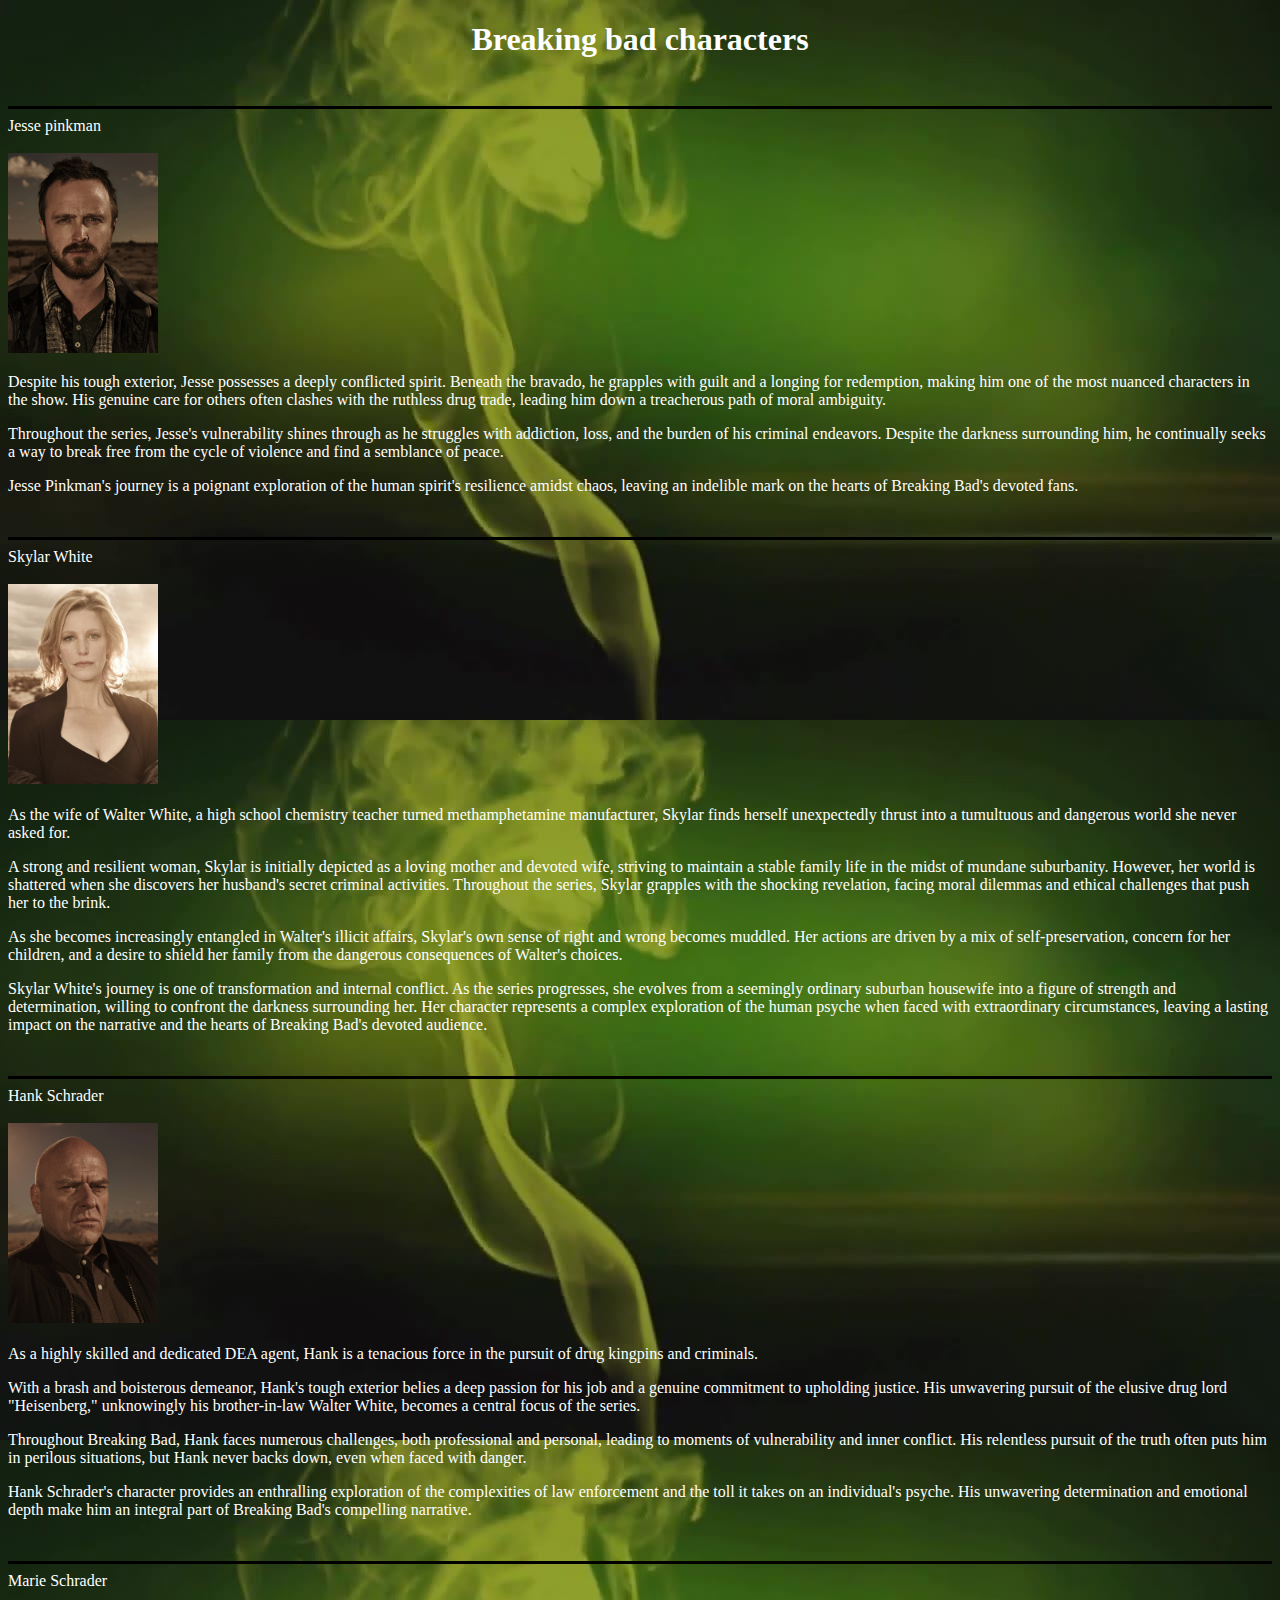
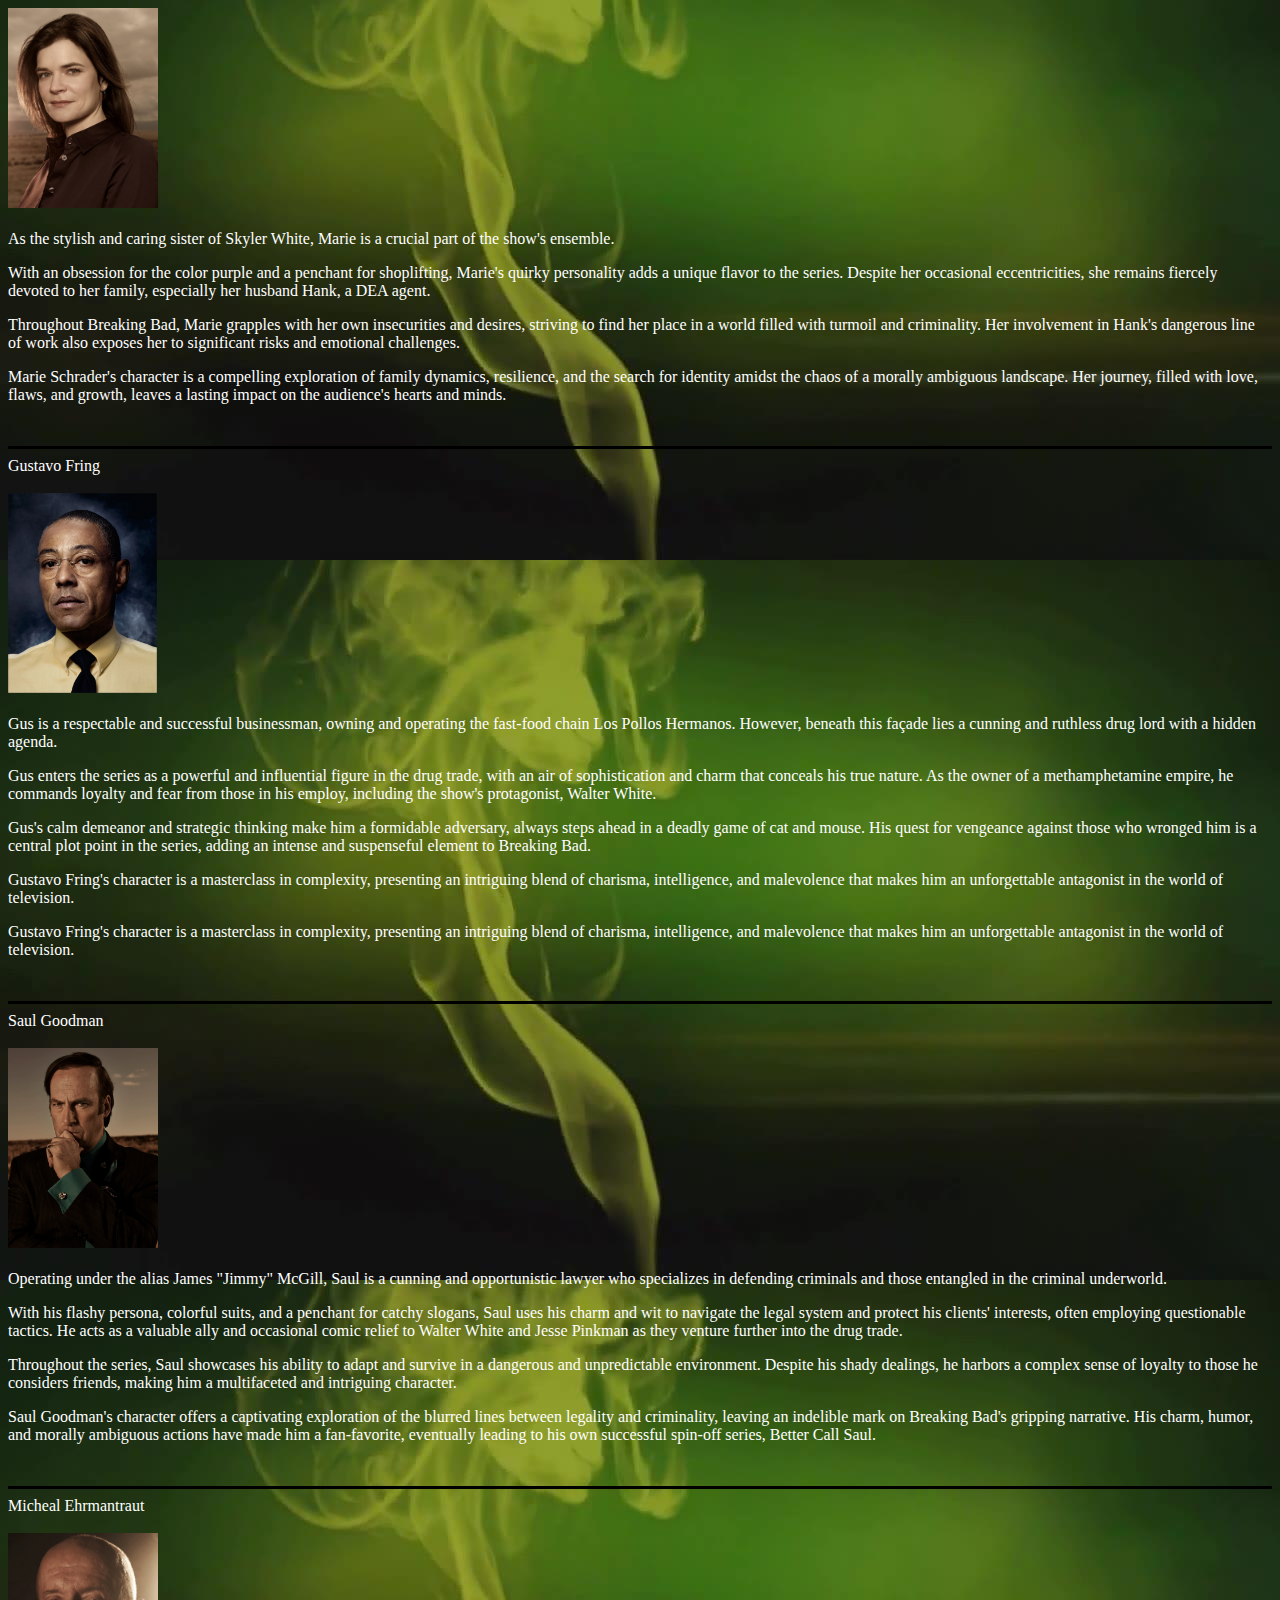
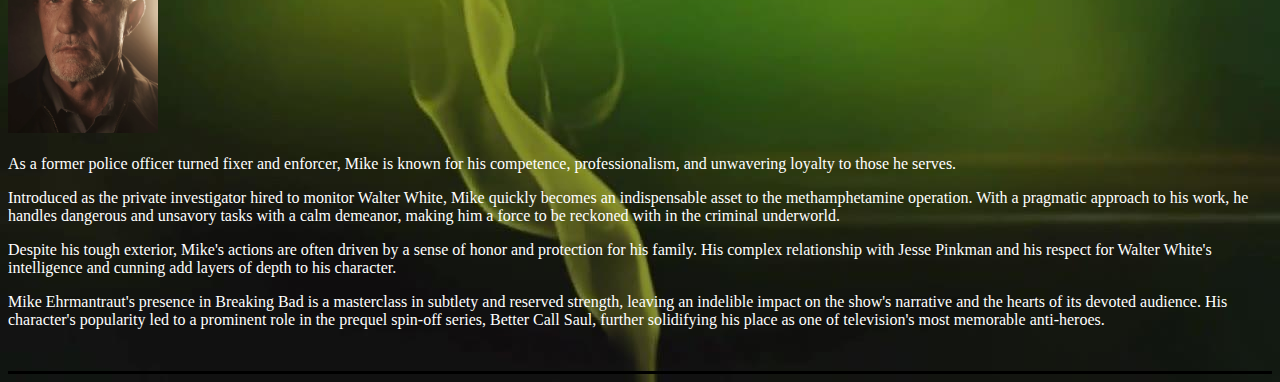
<file: Breakingbadcharacters.html>
<!DOCTYPE html>
<html lang="en">
  <head>
    <meta charset="UTF-8">
    <meta name="viewport" content="width=device-width, initial-scale=1.0">
    <title>Photo Gallery</title>
    <link rel="stylesheet" href="./styles.css">
  </head> 
  <h1 class="title">Breaking bad characters</h1>
  <br>
  <hr>
    <header>Jesse pinkman</header>
    <br>
    <img src="./Images/jesse pinkman 2.webp" height="200"
    <body></body>
    <p>
        Despite his tough exterior, Jesse possesses a deeply conflicted spirit. Beneath the bravado, he grapples with guilt and a longing for redemption, making him one of the most nuanced characters in the show. His genuine care for others often clashes with the ruthless drug trade, leading him down a treacherous path of moral ambiguity.
    </p>
</p>
Throughout the series, Jesse's vulnerability shines through as he struggles with addiction, loss, and the burden of his criminal endeavors. Despite the darkness surrounding him, he continually seeks a way to break free from the cycle of violence and find a semblance of peace.
<p> 
Jesse Pinkman's journey is a poignant exploration of the human spirit's resilience amidst chaos, leaving an indelible mark on the hearts of Breaking Bad's devoted fans.
</p>
<br>
<hr>
<header> Skylar White </header>
<br>
<img src="./Images/pic of skylar.webp" height="200"
<br/><br/><br
<p>
    As the wife of Walter White, a high school chemistry teacher turned methamphetamine manufacturer, Skylar finds herself unexpectedly thrust into a tumultuous and dangerous world she never asked for.
</p>
<p> 
    A strong and resilient woman, Skylar is initially depicted as a loving mother and devoted wife, striving to maintain a stable family life in the midst of mundane suburbanity. However, her world is shattered when she discovers her husband's secret criminal activities. Throughout the series, Skylar grapples with the shocking revelation, facing moral dilemmas and ethical challenges that push her to the brink.
</p>
<p> As she becomes increasingly entangled in Walter's illicit affairs, Skylar's own sense of right and wrong becomes muddled. Her actions are driven by a mix of self-preservation, concern for her children, and a desire to shield her family from the dangerous consequences of Walter's choices.
</p>
<p> Skylar White's journey is one of transformation and internal conflict. As the series progresses, she evolves from a seemingly ordinary suburban housewife into a figure of strength and determination, willing to confront the darkness surrounding her. Her character represents a complex exploration of the human psyche when faced with extraordinary circumstances, leaving a lasting impact on the narrative and the hearts of Breaking Bad's devoted audience.
</p>
<br>
<hr>
<header> Hank Schrader </header>
<br>
<img src="./Images/hank schrader.webp" height="200"
<br/><br/><br
<p> 
    As a highly skilled and dedicated DEA agent, Hank is a tenacious force in the pursuit of drug kingpins and criminals.
</p>
<p> 
    With a brash and boisterous demeanor, Hank's tough exterior belies a deep passion for his job and a genuine commitment to upholding justice. His unwavering pursuit of the elusive drug lord "Heisenberg," unknowingly his brother-in-law Walter White, becomes a central focus of the series.
</p>
<p>
    Throughout Breaking Bad, Hank faces numerous challenges, both professional and personal, leading to moments of vulnerability and inner conflict. His relentless pursuit of the truth often puts him in perilous situations, but Hank never backs down, even when faced with danger.
</p>
<p>
    Hank Schrader's character provides an enthralling exploration of the complexities of law enforcement and the toll it takes on an individual's psyche. His unwavering determination and emotional depth make him an integral part of Breaking Bad's compelling narrative.
</p>
<br>
<hr>

<header> Marie Schrader</header>
<br>
<img src="./Images/marie schrader 2.webp" height="200"
<br/><br/><br
<p> 
As the stylish and caring sister of Skyler White, Marie is a crucial part of the show's ensemble.
</p>
<p> 
    With an obsession for the color purple and a penchant for shoplifting, Marie's quirky personality adds a unique flavor to the series. Despite her occasional eccentricities, she remains fiercely devoted to her family, especially her husband Hank, a DEA agent.
</p>
<p>
    Throughout Breaking Bad, Marie grapples with her own insecurities and desires, striving to find her place in a world filled with turmoil and criminality. Her involvement in Hank's dangerous line of work also exposes her to significant risks and emotional challenges.
</p>
<p>
    Marie Schrader's character is a compelling exploration of family dynamics, resilience, and the search for identity amidst the chaos of a morally ambiguous landscape. Her journey, filled with love, flaws, and growth, leaves a lasting impact on the audience's hearts and minds.
</p>
<br>
<hr>

<header> Gustavo Fring </header>
<br>
<img src="./Images/gustavo fring 2.webp" height="200"
<br/><br/><br
<p>
    Gus is a respectable and successful businessman, owning and operating the fast-food chain Los Pollos Hermanos. However, beneath this façade lies a cunning and ruthless drug lord with a hidden agenda.
</p>
<p> 
    Gus enters the series as a powerful and influential figure in the drug trade, with an air of sophistication and charm that conceals his true nature. As the owner of a methamphetamine empire, he commands loyalty and fear from those in his employ, including the show's protagonist, Walter White.
</p>
<p>
    Gus's calm demeanor and strategic thinking make him a formidable adversary, always steps ahead in a deadly game of cat and mouse. His quest for vengeance against those who wronged him is a central plot point in the series, adding an intense and suspenseful element to Breaking Bad.
</p>
<p>
    Gustavo Fring's character is a masterclass in complexity, presenting an intriguing blend of charisma, intelligence, and malevolence that makes him an unforgettable antagonist in the world of television.
</p>
<p>Gustavo Fring's character is a masterclass in complexity, presenting an intriguing blend of charisma, intelligence, and malevolence that makes him an unforgettable antagonist in the world of television.

</p>
<br>
<hr>

<header> Saul Goodman </header>
<br>
<img src="./Images/saul goodman 2.webp" height="200"
<br/><br/><br
<p>
    Operating under the alias James "Jimmy" McGill, Saul is a cunning and opportunistic lawyer who specializes in defending criminals and those entangled in the criminal underworld.
</p>
<p> With his flashy persona, colorful suits, and a penchant for catchy slogans, Saul uses his charm and wit to navigate the legal system and protect his clients' interests, often employing questionable tactics. He acts as a valuable ally and occasional comic relief to Walter White and Jesse Pinkman as they venture further into the drug trade. 
</p>
<p> 
    Throughout the series, Saul showcases his ability to adapt and survive in a dangerous and unpredictable environment. Despite his shady dealings, he harbors a complex sense of loyalty to those he considers friends, making him a multifaceted and intriguing character.
</p>
<p>
 Saul Goodman's character offers a captivating exploration of the blurred lines between legality and criminality, leaving an indelible mark on Breaking Bad's gripping narrative. His charm, humor, and morally ambiguous actions have made him a fan-favorite, eventually leading to his own successful spin-off series, Better Call Saul.
</p>
<br>
<hr>

<header> Micheal Ehrmantraut</header>
<br>
<img src="./Images/mike ehrmantarut 2.webp" height="200"
<br/><br/><br
<p>
    As a former police officer turned fixer and enforcer, Mike is known for his competence, professionalism, and unwavering loyalty to those he serves.
</p>
<p> 
    Introduced as the private investigator hired to monitor Walter White, Mike quickly becomes an indispensable asset to the methamphetamine operation. With a pragmatic approach to his work, he handles dangerous and unsavory tasks with a calm demeanor, making him a force to be reckoned with in the criminal underworld.
</p>
<p>
    Despite his tough exterior, Mike's actions are often driven by a sense of honor and protection for his family. His complex relationship with Jesse Pinkman and his respect for Walter White's intelligence and cunning add layers of depth to his character.
</p>
<p>
 Mike Ehrmantraut's presence in Breaking Bad is a masterclass in subtlety and reserved strength, leaving an indelible impact on the show's narrative and the hearts of its devoted audience. His character's popularity led to a prominent role in the prequel spin-off series, Better Call Saul, further solidifying his place as one of television's most memorable anti-heroes.
</p>
<br>
<hr>
</file>
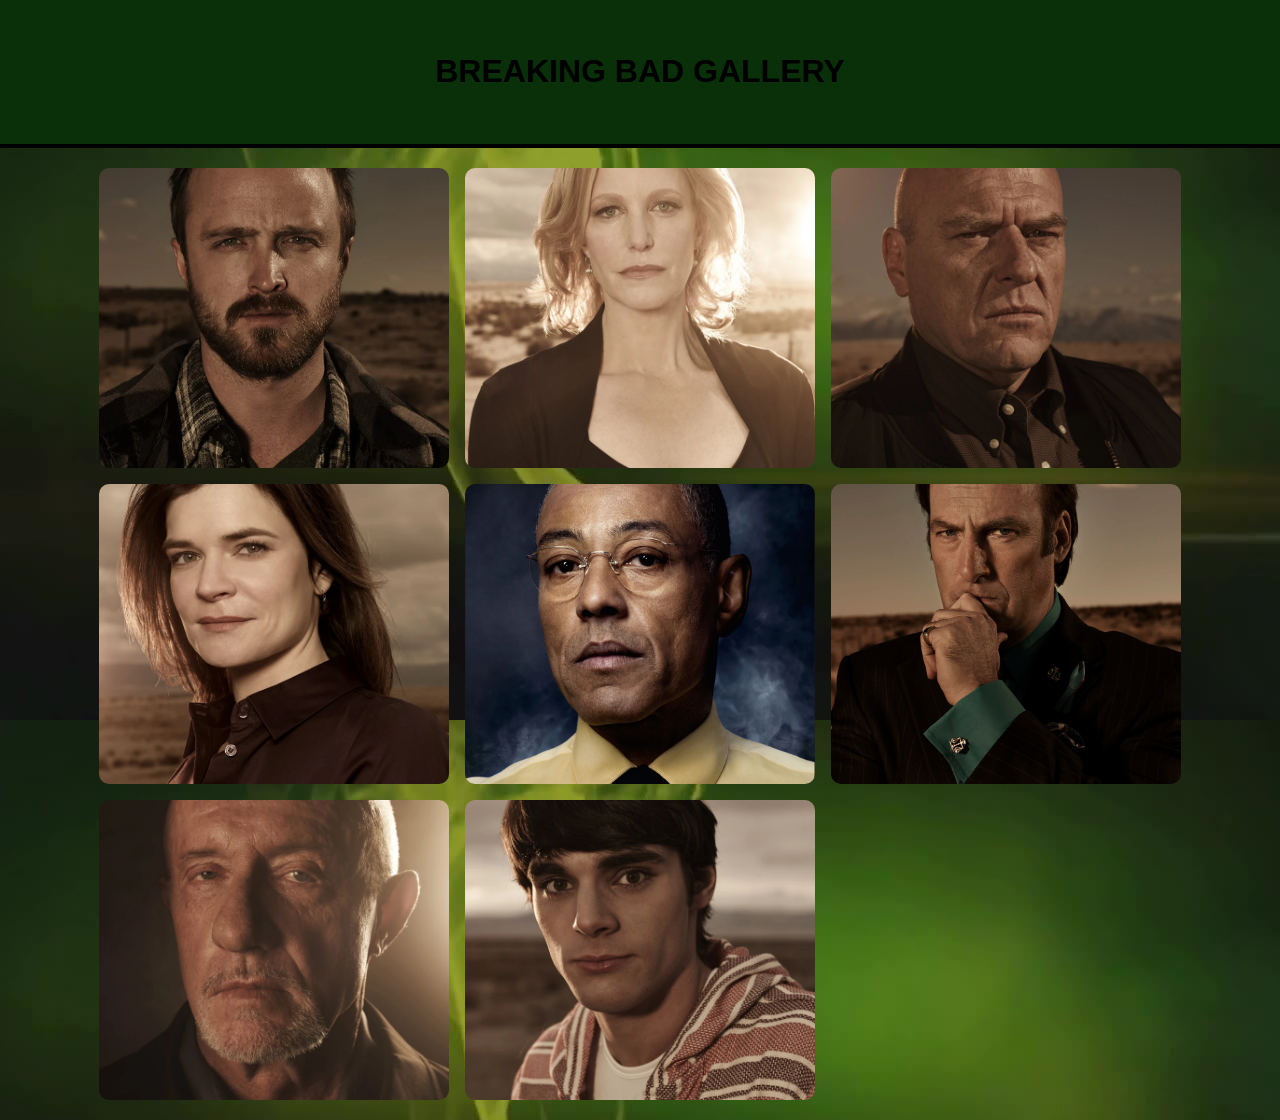
<file: Breakingbadgallery.html>
<!DOCTYPE html>
<html><head>
    <link rel="stylesheet" href="./Css for gallery.css">
    <!DOCTYPE html>
<html lang="en">
  <head>
    <meta charset="utf-8">
    <meta name="viewport" content="width=device-width, initial-scale=1.0">
    <title>Photo Gallery</title>
    <link rel="stylesheet" href="./styles.css">
  </head>
  <body>
    <header class="header">
      <h1>Breaking bad gallery</h1>
    </header>
    <div class="gallery">
      <img src="./Images/jesse pinkman 2.webp">
      <img src="./Images/pic of skylar.webp">
      <img src="./Images/hank schrader.webp">
      <img src="./Images/marie schrader 2.webp">
      <img src="./Images/gustavo fring 2.webp">
      <img src="./Images/saul goodman 2.webp">
      <img src="./Images/mike ehrmantarut 2.webp">
      <img src="./Images/walter jr 2.webp">
    </div>
  </body>
</html>
</file>
<file: styles.css>
.top {
    width: 100%;
    background-color: #067917;
    min-height: 48px;
    margin-top: 20px;
}

.menu {
    padding-left: 20px;
    padding-top: 10px;
    padding-bottom: 10px;
    font-family: sans-serif;
    margin: -10px;
}

.prim {
    width: 80%;
    min-width: 400px;
    max-width: 1000px;
    background-color: #096c00;
    margin-left: auto;
    margin-right: auto;
    margin-top: 40px;
    margin-bottom: 40px;
    padding: 10px;
    border: 5px solid #361640;
    font-family: 'Gill Sans', 'Gill Sans MT', Calibri, 'Trebuchet MS', sans-serif;
}

body{
    background-image:url("./Images/breaking\ bad\ background.jpg");
    color: white;
}

.title {
    text-align: center;
}
.nav{
    color: white;
    font-size: 24px;
}


.imgflx {
    display:flex;
    flex-direction: row;
    flex-wrap: wrap;
    justify-content: center;
    align-items: center;
    gap: 16px;
}

.foot{
    font-family: serif;
    text-align: center;
}

hr {
    background-color: #000000;
    border-color: #000000;
    border-style: solid;
    height: 1px;
}
a {
    color: rgb(63, 200, 213)
}
</file>
<file: Css for gallery.css>
*
  
  body {
    margin: 0;
    font-family: sans-serif;
    background: #f5f6f7;
  }
  
  .header {
    text-align: center;
    text-transform: uppercase;
    padding: 32px;
    background-color: #093009;
    color: #000000;
    border-bottom: 4px solid #000000;
  }
  
  .gallery {
    display: flex;
    flex-direction: row;
    flex-wrap: wrap;
    justify-content: center;
    align-items: center;
    gap: 16px;
    max-width: 1400px;
    margin: 0 auto;
    padding: 20px 10px;
  }
  
  .gallery img {
    width: 100%;
    max-width: 350px;
    height: 300px;
    object-fit: cover;
    border-radius: 10px;
  }
  
  .gallery::after {
    content: "";
    width: 350px;
  }
  title{
    font-weight: bold;
  }
</file>
